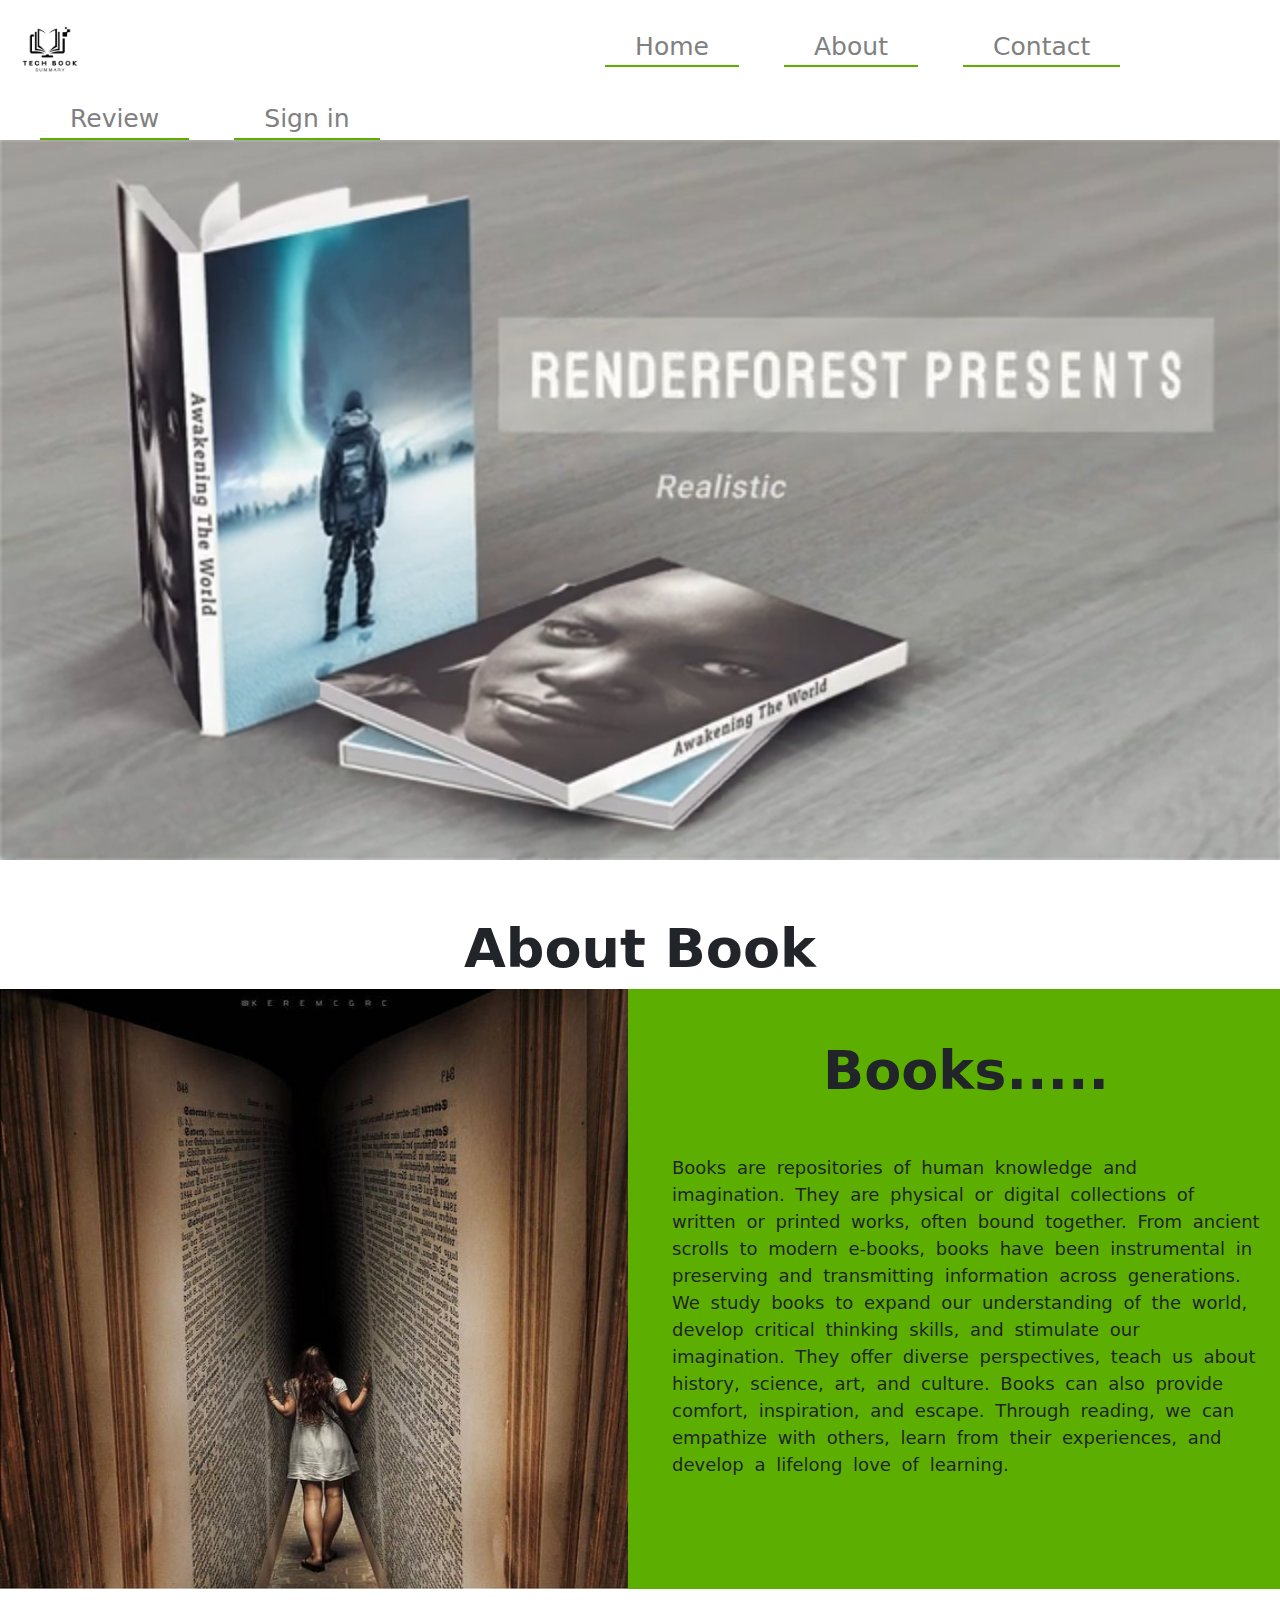
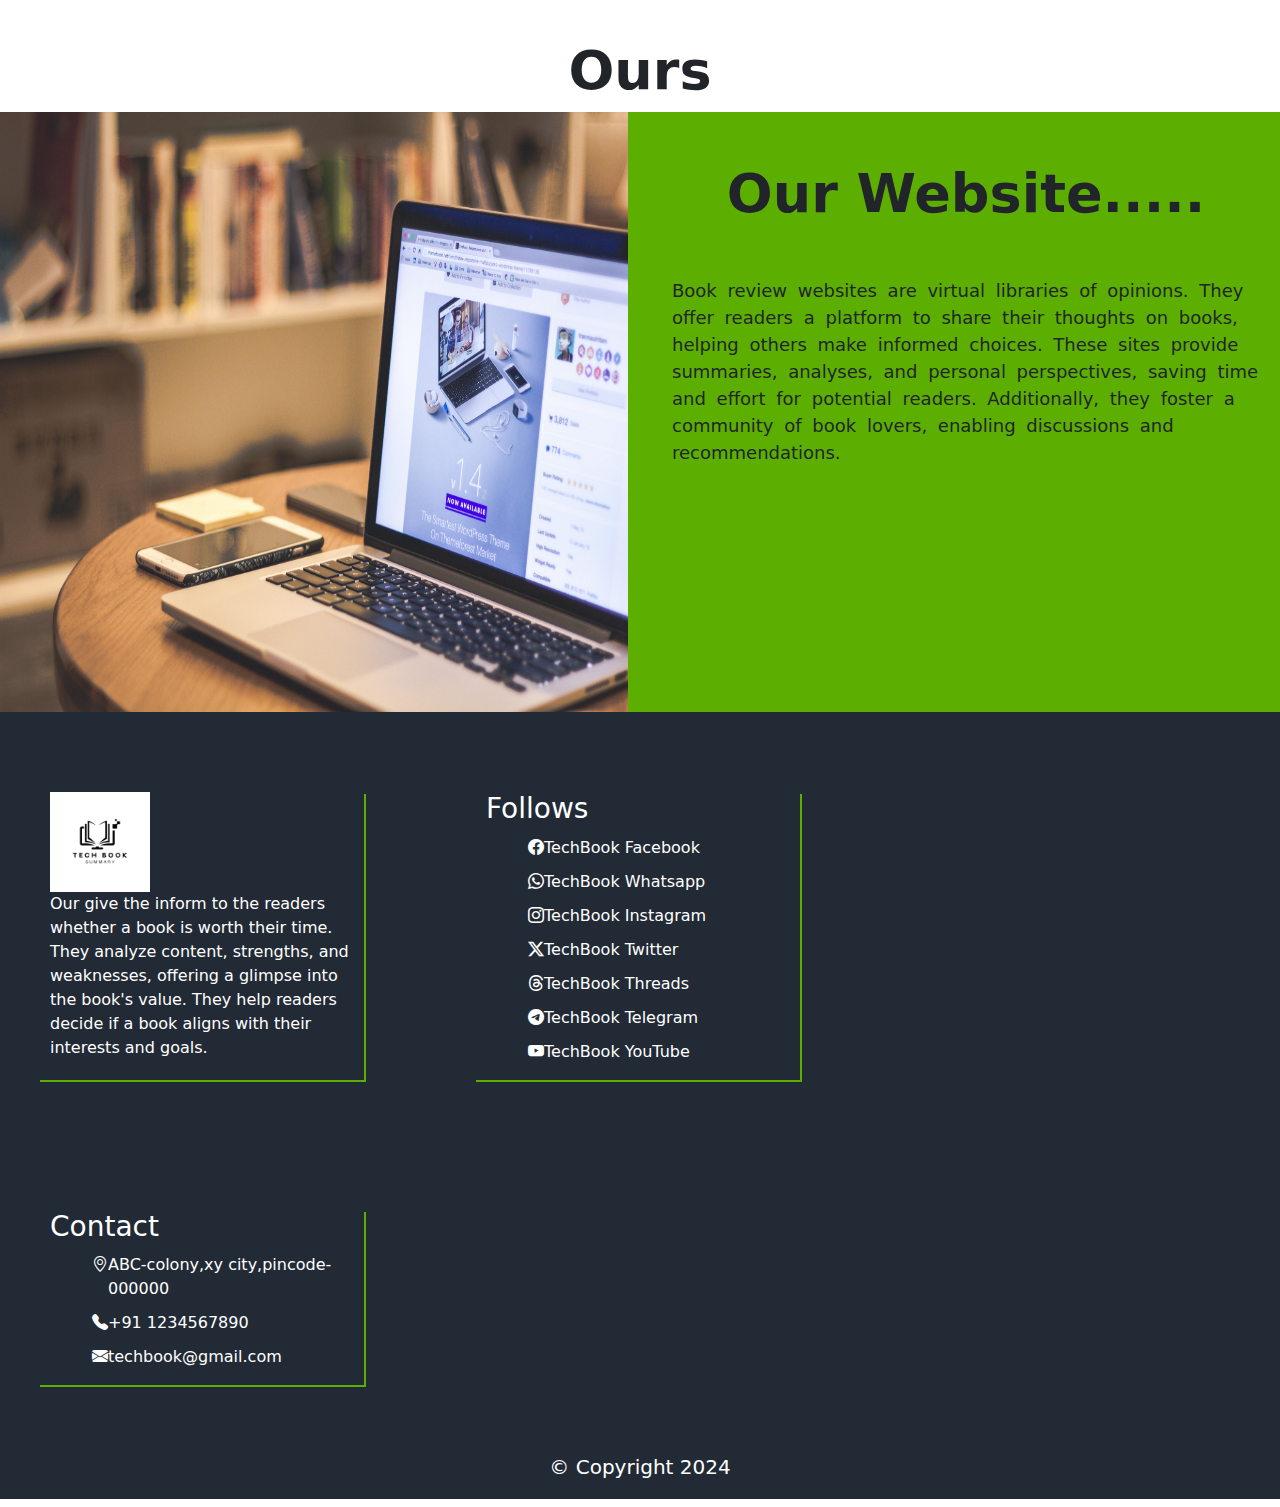
<file: demo/about.html>
<!DOCTYPE html>
<html lang="en">
<head>
    <meta charset="UTF-8">
    <meta name="viewport" content="width=device-width, initial-scale=1.0">
    <title>Document</title>
    <link rel="stylesheet" href="style.css">
    <link rel="stylesheet" href="https://cdn.jsdelivr.net/npm/bootstrap-icons@1.11.3/font/bootstrap-icons.min.css">
    <link rel="stylesheet" href="https://cdnjs.cloudflare.com/ajax/libs/font-awesome/4.7.0/css/font-awesome.min.css">
    <link href="https://cdn.jsdelivr.net/npm/bootstrap@5.3.3/dist/css/bootstrap.min.css" rel="stylesheet" integrity="sha384-QWTKZyjpPEjISv5WaRU9OFeRpok6YctnYmDr5pNlyT2bRjXh0JMhjY6hW+ALEwIH" crossorigin="anonymous">
    <script src="https://cdn.jsdelivr.net/npm/bootstrap@5.3.3/dist/js/bootstrap.bundle.min.js" integrity="sha384-YvpcrYf0tY3lHB60NNkmXc5s9fDVZLESaAA55NDzOxhy9GkcIdslK1eN7N6jIeHz" crossorigin="anonymous"></script>
</head>
<body>
    <div class="row">
        <div class="col-12">
            <header>
                <img src="assets/Logo.png" alt="Logo" width="100px" height="100px">
                    <a href="index.html" id="home">Home</a>
                    <a href="">About</a>
                    <a href="contact.html">Contact</a>
                    <a href="review.html">Review</a>
                    <a href="sign.html">Sign in</a>
            </header>
        </div>
    </div>
    <div class="row">
        <div class="col-12">
            <video  autoplay="autoplay" muted loop="true" width="100%">
                <source src="assets/Book Promotional Video Template.mp4" type="video/mp4"  >
            </video>
        </div>
    </div>
    <div class="topic">
        <h1>About Book</h1>
        <div class="book-about">
        <div class="row">
            <div class="col-6">
                <img src="assets/Caption This - 7 February - The Minds Journal.jpeg" alt="" width="100%" height="600px">
            </div>
            <div class="col-6">
                <h2>Books.....</h2>
                <p>Books are repositories of human knowledge and imagination. They are physical or digital collections of written or printed works, often bound together. From ancient scrolls to modern e-books, books have been instrumental in preserving and transmitting information across generations.

                    We study books to expand our understanding of the world, develop critical thinking skills, and stimulate our imagination. They offer diverse perspectives, teach us about history, science, art, and culture. Books can also provide comfort, inspiration, and escape. Through reading, we can empathize with others, learn from their experiences, and develop a lifelong love of learning.</p>
            </div>
        </div>
    </div>
    </div>
    <div class="ours">
        <h1>Ours</h1>
        <div class="our-review">
            <div class="row">
                <div class="col-6">
            <img src="assets/review.jpg" alt="" width="100%" height="600px">
        </div>
            <div class="col-6">
                <h2>Our Website.....</h2>
                <p>Book review websites are virtual libraries of opinions. They offer readers a platform to share their thoughts on books, helping others make informed choices. These sites provide summaries, analyses, and personal perspectives, saving time and effort for potential readers. Additionally, they foster a community of book lovers, enabling discussions and recommendations.</p>
            </div>
        </div>
    </div>
    <div class="footer">
        <div class="row">
            <div class="col-3">
                <img src="assets/Logo.png" alt="" width="100px" height="100px">
                <p>Our give the inform to the readers whether a book is worth their time.
                    They analyze content, strengths, and weaknesses, offering a glimpse into the book's value.  
                    They help readers decide if a book aligns with their interests and goals.
                </p>
            </div>
            <div class="col-3">
                <h3>Follows</h3>
                <ul>
                    <li><i class="bi bi-facebook"></i>TechBook Facebook</li>
                    <li><i class="bi bi-whatsapp"></i>TechBook Whatsapp</li>
                    <li><i class="bi bi-instagram"></i>TechBook Instagram</li>
                    <li><i class="bi bi-twitter-x"></i>TechBook Twitter</li>
                    <li><i class="bi bi-threads"></i>TechBook Threads</li>
                    <li><i class="bi bi-telegram"></i>TechBook Telegram</li>
                    <li><i class="bi bi-youtube"></i>TechBook YouTube</li>
                </ul>
            </div>
            <div class="col-3">
                <h3>Contact</h3>
                <ul>
                    <li><i class="bi bi-geo-alt"></i>ABC-colony,xy city,pincode-000000</li>
                    <li><i class="bi bi-telephone-fill"></i>+91 1234567890</li>
                    <li><i class="bi bi-envelope-fill"></i>techbook@gmail.com</li>
                </ul>
            </div>
        </div>
        <h5>&copy; Copyright 2024</h5>
      </div>
</body>
</html>
</file>
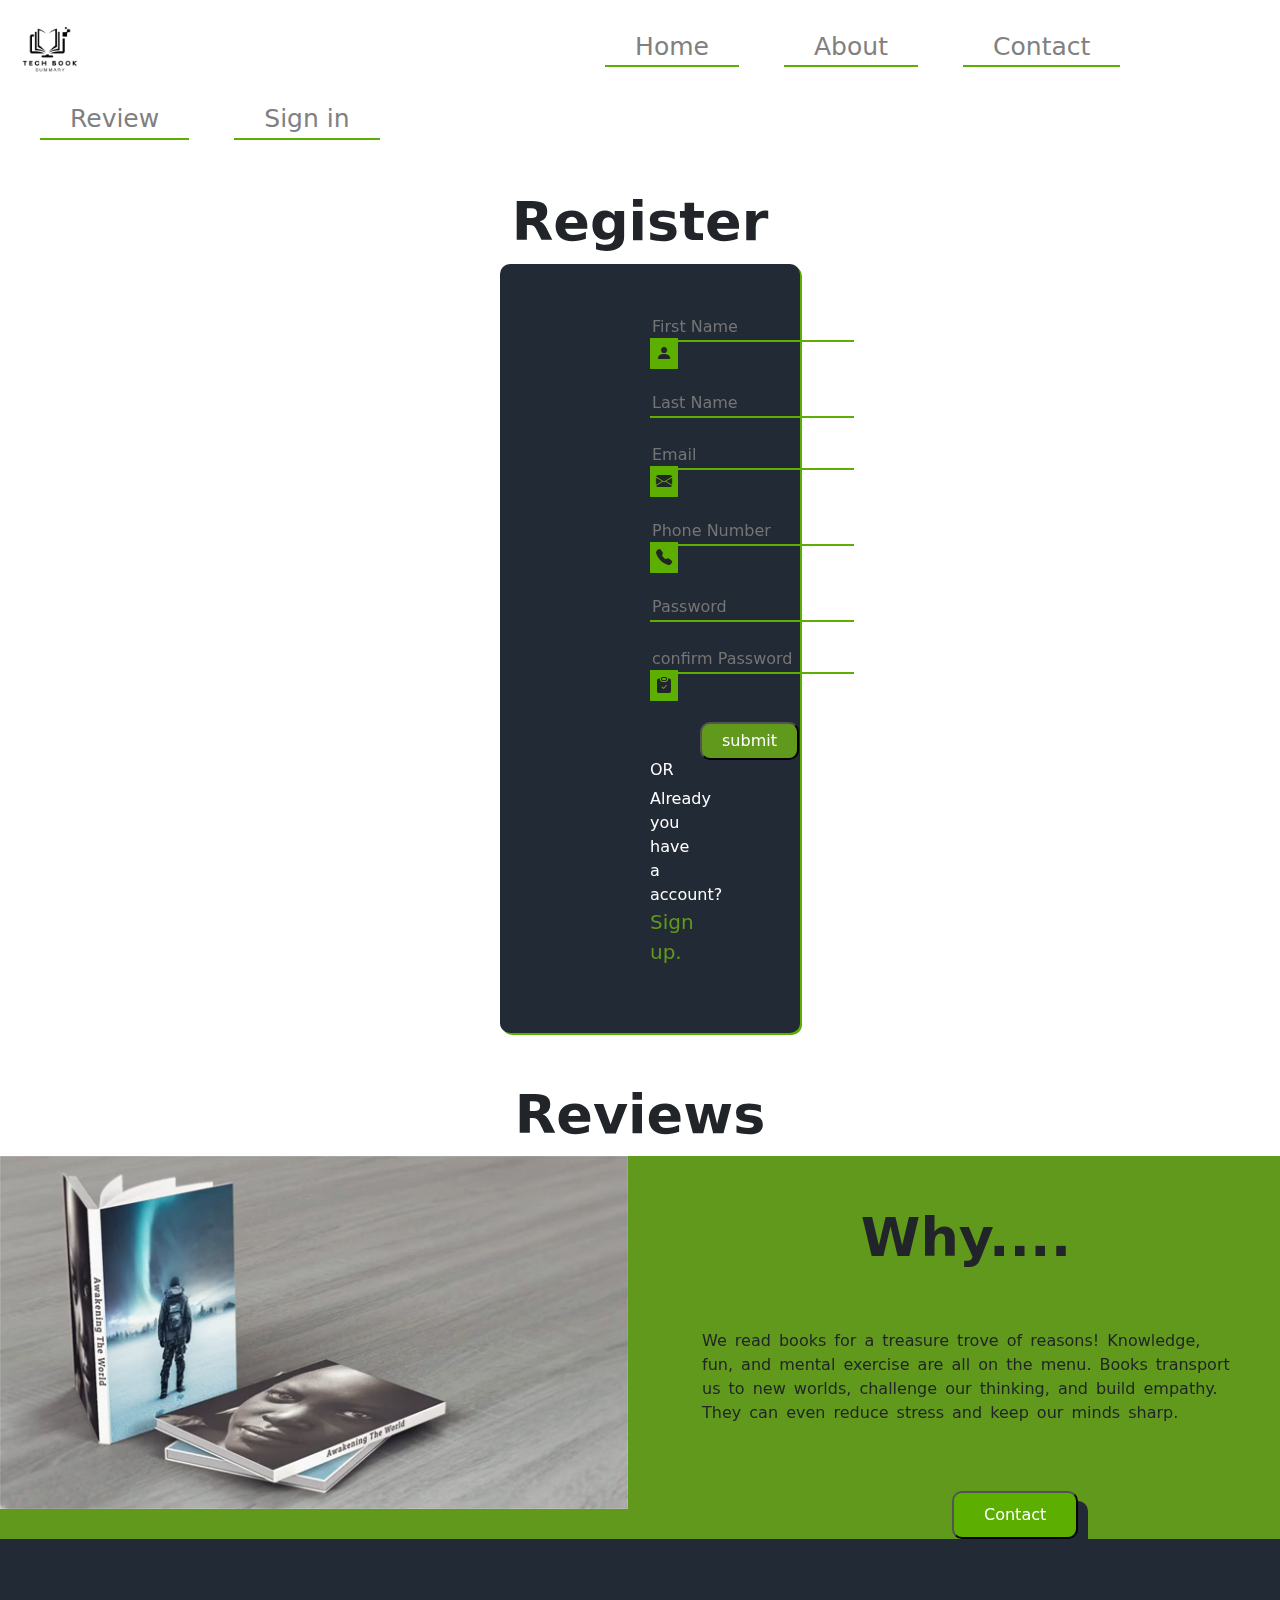
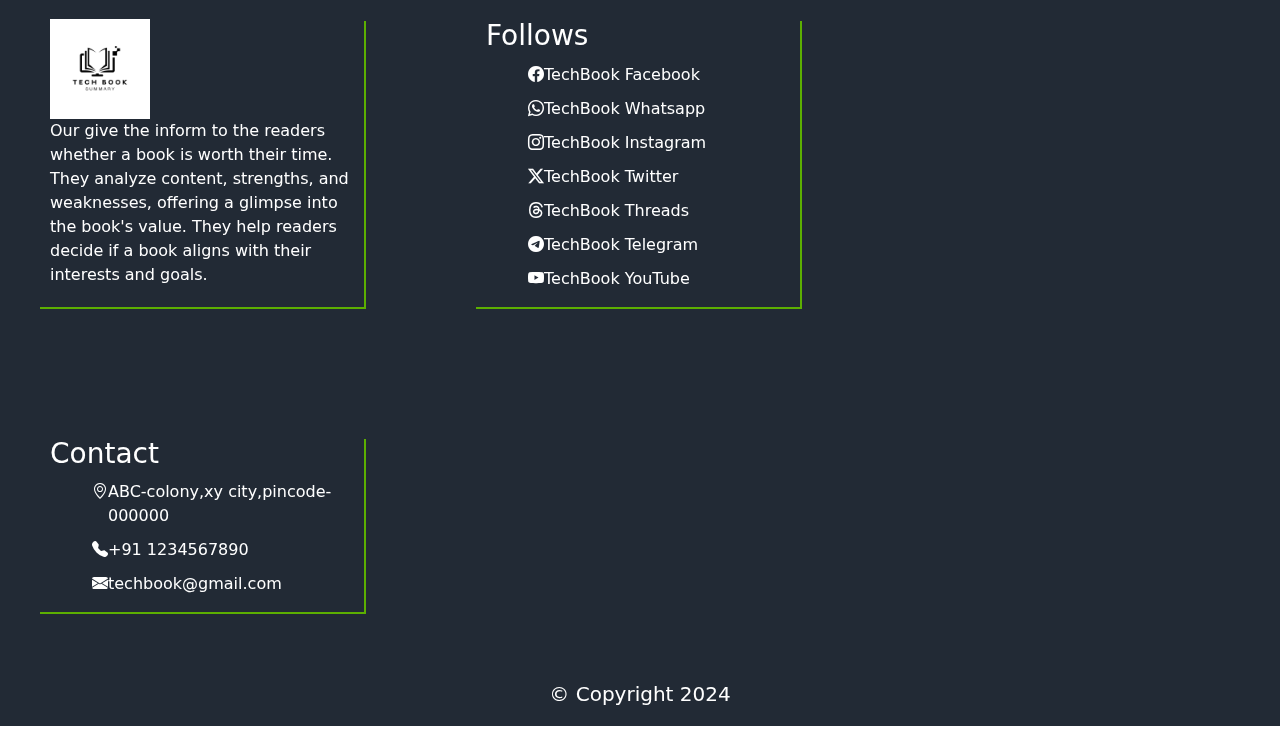
<file: demo/contact.html>
<!DOCTYPE html>
<html lang="en">
<head>
    <meta charset="UTF-8">
    <meta name="viewport" content="width=device-width, initial-scale=1.0">
    <link href="https://cdn.jsdelivr.net/npm/bootstrap@5.3.3/dist/css/bootstrap.min.css" rel="stylesheet" integrity="sha384-QWTKZyjpPEjISv5WaRU9OFeRpok6YctnYmDr5pNlyT2bRjXh0JMhjY6hW+ALEwIH" crossorigin="anonymous">
    <script src="https://cdn.jsdelivr.net/npm/bootstrap@5.3.3/dist/js/bootstrap.bundle.min.js" integrity="sha384-YvpcrYf0tY3lHB60NNkmXc5s9fDVZLESaAA55NDzOxhy9GkcIdslK1eN7N6jIeHz" crossorigin="anonymous"></script>
    <title>Document</title>
    <link rel="stylesheet" href="style.css">
    <link rel="stylesheet" href="https://cdn.jsdelivr.net/npm/bootstrap-icons@1.11.3/font/bootstrap-icons.min.css">
    <link rel="stylesheet" href="https://cdnjs.cloudflare.com/ajax/libs/font-awesome/4.7.0/css/font-awesome.min.css">
</head>
<body>
    <script>
        var mail=document.getElementById("email");
        function message(){
            if(email=="/^[a-zA-Z0-9,%+-]+@[a-zA-Z0-9.]+\.[a-zA-Z]{2,}$/")
            alert("form submitted successfully")

        }
        message();
    </script>
    <div class="row">
        <div class="col-12">
            <header>
                <img src="assets/Logo.png" alt="Logo" width="100px" height="100px">
                    <a href="index.html" id="home">Home</a>
                    <a href="#rev">About</a>
                    <a href="contact.html">Contact</a>
                    <a href="review.html">Review</a>
                    <a href="sign.html">Sign in</a>
            </header>
        </div>
    </div>
    <div class="title">
        <h1>Register</h1>
    </div>
    <div class="contacts">
        <div class="form">
            <form>
                    <input type="text" placeholder="First Name"><i class="bi bi-person-fill"></i><br><br>
                    <input type="text" placeholder="Last Name"><br><br>
                    <input type="email" placeholder="Email" id="email" ><i class="bi bi-envelope-fill"></i><br><br>
                    <input type="text" placeholder="Phone Number"><i class="bi bi-telephone-fill"></i><br><br>
                    <input type="password" placeholder="Password"><br><br>
                    <input type="password" placeholder="confirm Password"><i class="bi bi-clipboard-check-fill"></i><br><br>
                    <button type="submit">submit</button>
                    <h6>OR</h6>
                    <p>Already you have a account?<a href="sign.html">Sign up.</a>
                    </account></p>
            </form>
        </div>
    </div>
    <div class="video">
        <h1>Reviews</h1>
        <div class="row">
            <div class="col-6">
                <video  autoplay="autoplay" muted loop="true" width="100%">
                    <source src="assets/Book Promotional Video Template.mp4" type="video/mp4"  >
                </video>
            </div>
            <div class="col-6">
                <h1>Why....</h1>
                <p>We read books for a treasure trove of reasons!  Knowledge, fun, and mental exercise are all on the menu.
                    Books transport us to new worlds, challenge our thinking, and build empathy. 
                    They can even reduce stress and keep our minds sharp.</p>
                    <button type="button"><a href="">Contact</a></button>
            </div>
        </div>
      </div>
    <div class="footer">
        <div class="row">
            <div class="col-3">
                <img src="assets/Logo.png" alt="" width="100px" height="100px">
                <p>Our give the inform to the readers whether a book is worth their time.
                    They analyze content, strengths, and weaknesses, offering a glimpse into the book's value.  
                    They help readers decide if a book aligns with their interests and goals.
                </p>
            </div>
            <div class="col-3">
                <h3>Follows</h3>
                <ul>
                    <li><i class="bi bi-facebook"></i>TechBook Facebook</li>
                    <li><i class="bi bi-whatsapp"></i>TechBook Whatsapp</li>
                    <li><i class="bi bi-instagram"></i>TechBook Instagram</li>
                    <li><i class="bi bi-twitter-x"></i>TechBook Twitter</li>
                    <li><i class="bi bi-threads"></i>TechBook Threads</li>
                    <li><i class="bi bi-telegram"></i>TechBook Telegram</li>
                    <li><i class="bi bi-youtube"></i>TechBook YouTube</li>
                </ul>
            </div>
            <div class="col-3">
                <h3>Contact</h3>
                <ul>
                    <li><i class="bi bi-geo-alt"></i>ABC-colony,xy city,pincode-000000</li>
                    <li><i class="bi bi-telephone-fill"></i>+91 1234567890</li>
                    <li><i class="bi bi-envelope-fill"></i>techbook@gmail.com</li>
                </ul>
            </div>
        </div>
        <h5>&copy; Copyright 2024</h5>
      </div>
</body>
</html>
</file>
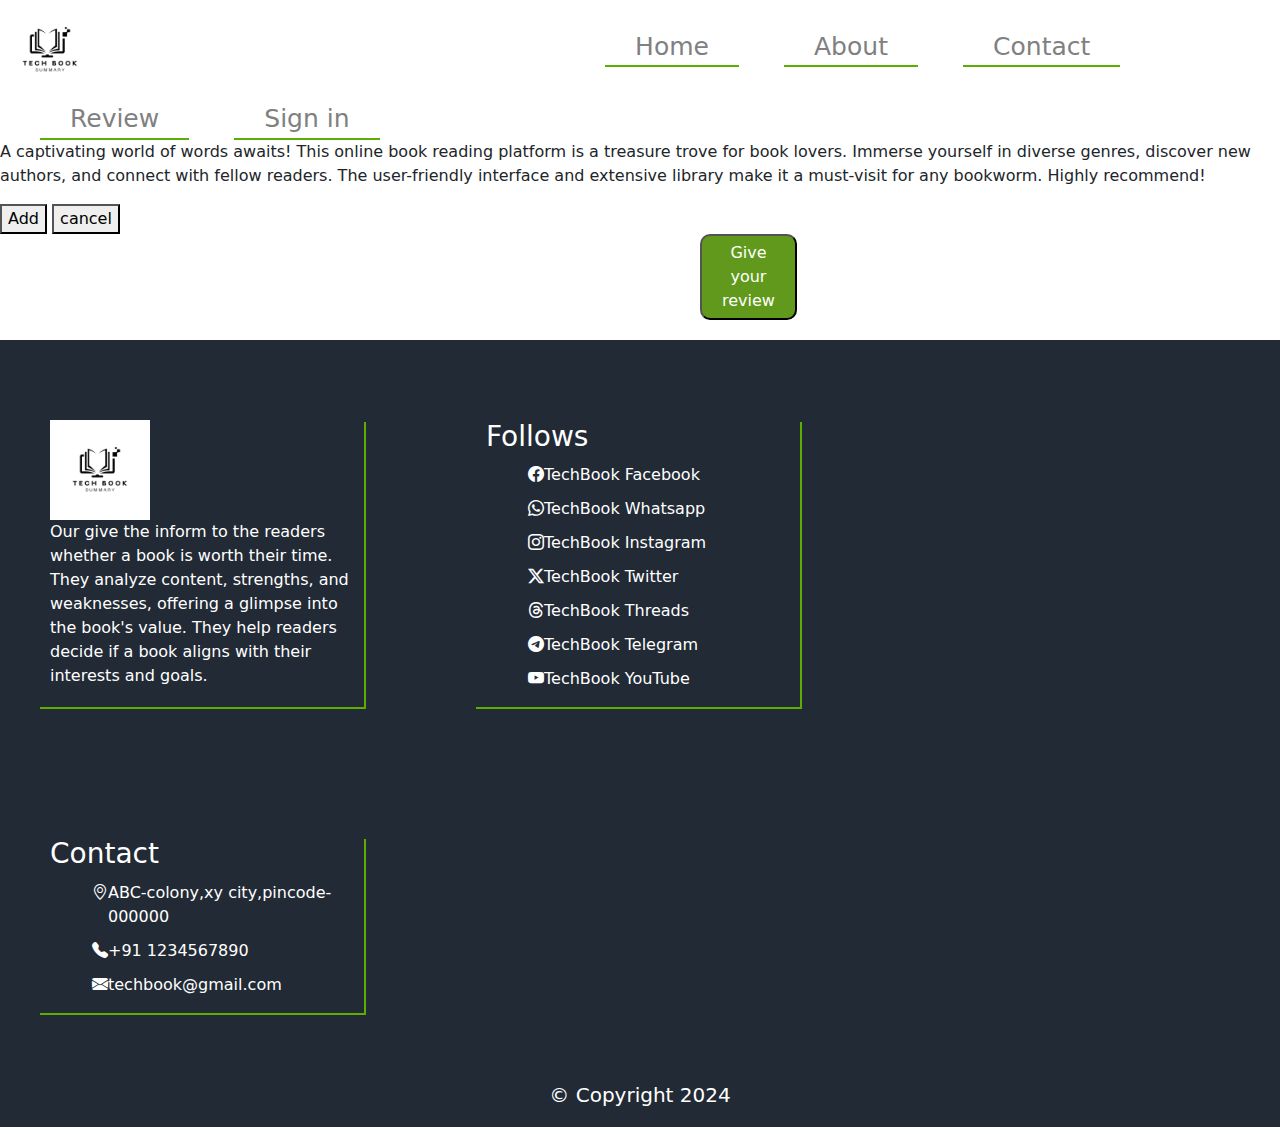
<file: demo/review.html>
<!DOCTYPE html>
<html lang="en">
<head>
    <meta charset="UTF-8">
    <meta name="viewport" content="width=device-width, initial-scale=1.0">
    <title>Document</title>
    <link href="https://cdn.jsdelivr.net/npm/bootstrap@5.3.3/dist/css/bootstrap.min.css" rel="stylesheet" integrity="sha384-QWTKZyjpPEjISv5WaRU9OFeRpok6YctnYmDr5pNlyT2bRjXh0JMhjY6hW+ALEwIH" crossorigin="anonymous">
    <script src="https://cdn.jsdelivr.net/npm/bootstrap@5.3.3/dist/js/bootstrap.bundle.min.js" integrity="sha384-YvpcrYf0tY3lHB60NNkmXc5s9fDVZLESaAA55NDzOxhy9GkcIdslK1eN7N6jIeHz" crossorigin="anonymous"></script>
        <link rel="stylesheet" href="style.css">
        <link rel="stylesheet" href="https://cdn.jsdelivr.net/npm/bootstrap-icons@1.11.3/font/bootstrap-icons.min.css">
    <link rel="stylesheet" href="https://cdnjs.cloudflare.com/ajax/libs/font-awesome/4.7.0/css/font-awesome.min.css">
</head>
<body>
    <div class="row">
        <div class="col-12">
            <header>
                <img src="assets/Logo.png" alt="Logo" width="100px" height="100px">
                    <a href="" id="home">Home</a>
                    <a href="about.html">About</a>
                    <a href="contact.html">Contact</a>
                    <a href="">Review</a>
                    <a href="sign.html">Sign in</a>
            </header>
        </div>
    </div>
    <div>
        <p>A captivating world of words awaits! This online book reading platform is a treasure trove for book lovers. 
            Immerse yourself in diverse genres, discover new authors, and connect with fellow readers.
             The user-friendly interface and extensive library make it a must-visit for any bookworm. Highly recommend!</p>
             <button>Add</button>
             <button>cancel</button>
    </div>
    <div class="popupbox"></div>
    <div class="reviewupdate">
        <button>Give your review</button>
    </div>
    <div class="footer">
        <div class="row">
            <div class="col-3">
                <img src="assets/Logo.png" alt="" width="100px" height="100px">
                <p>Our give the inform to the readers whether a book is worth their time.
                    They analyze content, strengths, and weaknesses, offering a glimpse into the book's value.  
                    They help readers decide if a book aligns with their interests and goals.
                </p>
            </div>
            <div class="col-3">
                <h3>Follows</h3>
                <ul>
                    <li><i class="bi bi-facebook"></i>TechBook Facebook</li>
                    <li><i class="bi bi-whatsapp"></i>TechBook Whatsapp</li>
                    <li><i class="bi bi-instagram"></i>TechBook Instagram</li>
                    <li><i class="bi bi-twitter-x"></i>TechBook Twitter</li>
                    <li><i class="bi bi-threads"></i>TechBook Threads</li>
                    <li><i class="bi bi-telegram"></i>TechBook Telegram</li>
                    <li><i class="bi bi-youtube"></i>TechBook YouTube</li>
                </ul>
            </div>
            <div class="col-3">
                <h3>Contact</h3>
                <ul>
                    <li><i class="bi bi-geo-alt"></i>ABC-colony,xy city,pincode-000000</li>
                    <li><i class="bi bi-telephone-fill"></i>+91 1234567890</li>
                    <li><i class="bi bi-envelope-fill"></i>techbook@gmail.com</li>
                </ul>
            </div>
        </div>
        <h5>&copy; Copyright 2024</h5>
      </div>
</body>
</html>
</file>
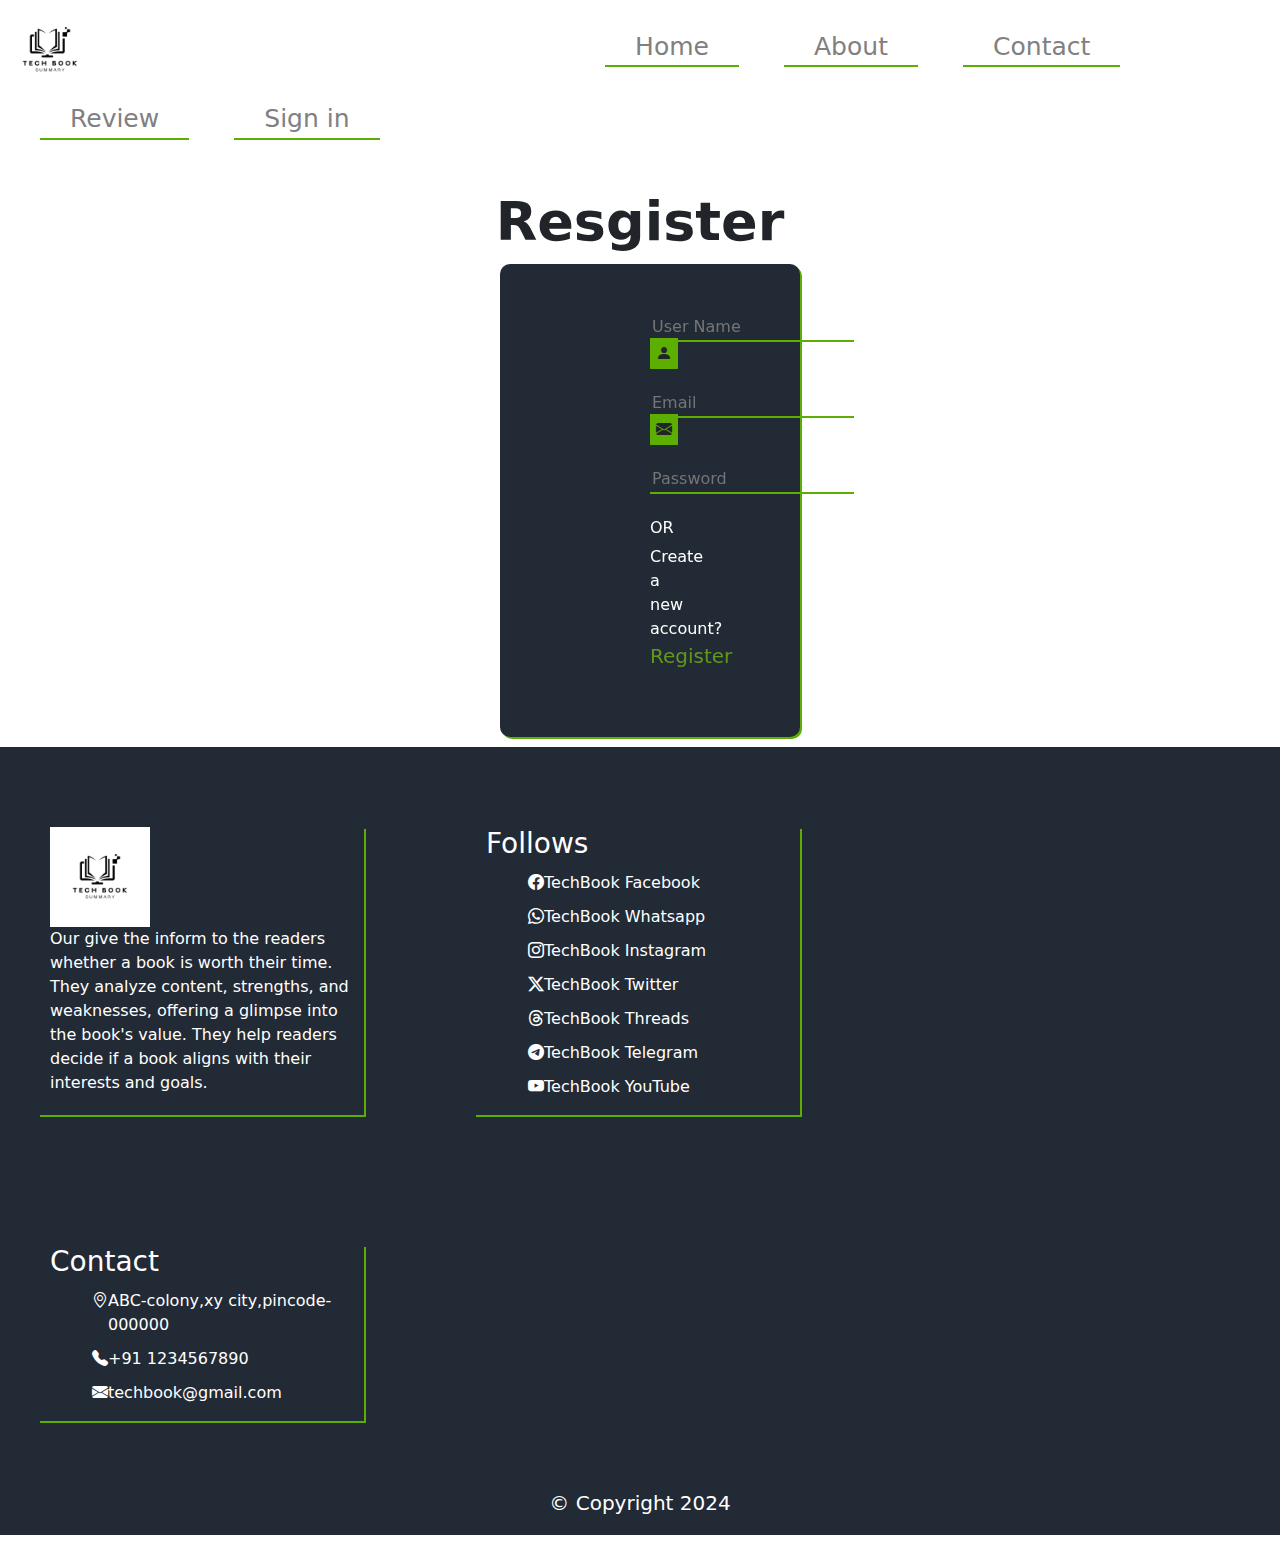
<file: demo/sign.html>
<!DOCTYPE html>
<html lang="en">
<head>
    <meta charset="UTF-8">
    <meta name="viewport" content="width=device-width, initial-scale=1.0">
    <title>Document</title>
    <link href="https://cdn.jsdelivr.net/npm/bootstrap@5.3.3/dist/css/bootstrap.min.css" rel="stylesheet" integrity="sha384-QWTKZyjpPEjISv5WaRU9OFeRpok6YctnYmDr5pNlyT2bRjXh0JMhjY6hW+ALEwIH" crossorigin="anonymous">
    <script src="https://cdn.jsdelivr.net/npm/bootstrap@5.3.3/dist/js/bootstrap.bundle.min.js" integrity="sha384-YvpcrYf0tY3lHB60NNkmXc5s9fDVZLESaAA55NDzOxhy9GkcIdslK1eN7N6jIeHz" crossorigin="anonymous"></script>
        <link rel="stylesheet" href="style.css">
        <link rel="stylesheet" href="https://cdn.jsdelivr.net/npm/bootstrap-icons@1.11.3/font/bootstrap-icons.min.css">
    <link rel="stylesheet" href="https://cdnjs.cloudflare.com/ajax/libs/font-awesome/4.7.0/css/font-awesome.min.css">
</head>
<body>
    <div class="row">
        <div class="col-12">
            <header>
                <img src="assets/Logo.png" alt="Logo" width="100px" height="100px">
                    <a href="" id="home">Home</a>
                    <a href="about.html">About</a>
                    <a href="contact.html">Contact</a>
                    <a href="review.html">Review</a>
                    <a href="sign.html">Sign in</a>
            </header>
        </div>
    </div>
    <div class="title">
        <h1>Resgister</h1>
    </div>
    <div class="contacts">
        <div class="form">
            <form>
                <input type="text" placeholder="User Name"><i class="bi bi-person-fill"></i><br><br>
                <input type="email" placeholder="Email"><i class="bi bi-envelope-fill"></i><br><br>
                <input type="password" placeholder="Password"><br><br>
                <h6>OR</h6>
                    <p>Create a new account?<a href="contact.html">Register</a>
                    </account></p>
            </form>
        </div>
    </div>
    <div class="footer">
        <div class="row">
            <div class="col-3">
                <img src="assets/Logo.png" alt="" width="100px" height="100px">
                <p>Our give the inform to the readers whether a book is worth their time.
                    They analyze content, strengths, and weaknesses, offering a glimpse into the book's value.  
                    They help readers decide if a book aligns with their interests and goals.
                </p>
            </div>
            <div class="col-3">
                <h3>Follows</h3>
                <ul>
                    <li><i class="bi bi-facebook"></i>TechBook Facebook</li>
                    <li><i class="bi bi-whatsapp"></i>TechBook Whatsapp</li>
                    <li><i class="bi bi-instagram"></i>TechBook Instagram</li>
                    <li><i class="bi bi-twitter-x"></i>TechBook Twitter</li>
                    <li><i class="bi bi-threads"></i>TechBook Threads</li>
                    <li><i class="bi bi-telegram"></i>TechBook Telegram</li>
                    <li><i class="bi bi-youtube"></i>TechBook YouTube</li>
                </ul>
            </div>
            <div class="col-3">
                <h3>Contact</h3>
                <ul>
                    <li><i class="bi bi-geo-alt"></i>ABC-colony,xy city,pincode-000000</li>
                    <li><i class="bi bi-telephone-fill"></i>+91 1234567890</li>
                    <li><i class="bi bi-envelope-fill"></i>techbook@gmail.com</li>
                </ul>
            </div>
        </div>
        <h5>&copy; Copyright 2024</h5>
      </div>
</body>
</html>
</file>
<file: demo/style.css>
header a{
    display: inline-block;
    text-decoration: none;
    margin: 0px 0px 0px 40px;
    padding: 0px 30px;
    color: gray;
    font-size: 25px;
    background-color:transparent;
    border: none;
    border-bottom: 2px solid #5caf01;
}
#home{
    margin-left: 500px;
}
#image{
    position: absolute;
    top: 0px;
    z-index: -1;
    width: 100%;
}
.search{
    margin-bottom: 310px;
}
.search input{
    margin: 30px 0px 100px 20px;
    width: 400px;
    height: 40px;
    background-color:transparent;
    border: 3px solid #5caf01;
    border-top: transparent;
    border-right: transparent;
    border-left:transparent;
}
.search button{
    background-color:#5caf01;
    color: white;
    padding: 8px 10px;
    margin: 10px 0px 0px 5px;
    border: transparent;
    font-size:20px;
    border-radius:10px;
}
.search button:hover{
    background-color:transparent;
    border: 2px solid #5caf01;
    border-radius:10px;
    color: #5caf01;
}
.search i{
    margin: 0px 0px 0px 200px;
}
#proverb {
    color: white;
    margin: 50px 750px 0px 100px;
}
.rev{
    position: relative;
    padding: 10px;
    background-color: #5caf01;
}
.rev .row .col-12{
    margin: 0px 0px 10px 0px;
    padding-left: 100px;
}
.rev .row .col-12 i{
    margin: 100px 150px ;
}
.empowered {
    text-align: center;
}
.empowered h5{
    margin-top: 50px;
}
.empowered h1{
    font-size:54px;
    font-weight: bold;
}
.container .col-3{
    margin: 10px 60px 10px 50px;
    box-shadow: 2px 2px #5caf01;
}
.container .col-3 img{
    padding:10px 50px 0px 50px;
}
.container .col-3 h6{
    text-align: center;
}
.container .col-3 a{
    text-decoration: none;
    text-align: center;
    color: black;
    font-size: 30px;
}
.image{
    text-align: center;
}
.image h1{
    margin-top:50px;
    font-size:54px;
    font-weight: bold;
}
.image h6{
    margin:10px 0px;
    letter-spacing: 2px;
    word-spacing: 15px;
}
.footer{
    background-color:#222a35;
}
.footer li{
    display: flex;
    list-style-type: none;
    margin: 10px;
}
.footer .col-3{
    margin: 80px 60px 50px 50px;
    /* border: 1px solid #5caf01; */
    box-shadow: 2px 2px #5caf01;
    color: white;
    }
.footer h5{
    color: white;
    padding: 20px;
    text-align: center;
}
.video .row{
    background-color:#60991b;
}
.video h1{
    margin-top:50px;
    font-size:54px;
    font-weight: bold;
    text-align: center;
}
.video p{
    padding:50px;
    word-spacing: 3px;
}
.video button{
    margin: 0px 300px;
    padding:10px 30px;
    border-radius: 10px;
    background-color: #5caf01;
    box-shadow: 10px 10px #222a35;
}
.video a{
    text-decoration: none;
    color: white;
}
.contacts{
    border:transparent;
    box-shadow: 2px 2px #5caf01;
    margin:10px 500px ;
    padding: 10px 150px;
    background-color: #222a35;
    border-radius: 10px;
    backdrop-filter: blur(20px);
}
.contacts input{
    border: 2px solid #5caf01;
    border-top: transparent;
    border-right: transparent;
    border-left:transparent;
    background-color: transparent;
}
.contacts i{
    background-color: #5caf01;
    padding: 5px;
    border: 1px solid #5caf01;
}
.contacts button{
    margin:0px 50px;
    border-radius: 10px;
    background-color: #60991b;
    color: white;
    padding: 5px 20px;
}
.contacts .form{
    padding: 40px 0px;
}
.title h1{
    margin-top:50px;
    font-size:54px;
    font-weight: bold;
    text-align: center;
}
.contacts h6{
    color:white;
    text-align: center;
}
.contacts p{
    color:white;

}
.contacts a{
    text-decoration: none;
    color: #60991b;
    font-size: 20px;
}
.topic h1{
    margin-top:50px;
    font-size:54px;
    font-weight: bold;
    text-align: center;
}
.book-about{
    background-color:#5caf01;
}
.book-about h2{
    margin-top:50px;
    font-size:54px;
    font-weight: bold;
    text-align: center;
}
.book-about p{
    margin: 50px 20px;
    word-spacing: 5px;
    font-size: 18px;
    font-weight: 100px;
}
.ours h1{
    margin-top:50px;
    font-size:54px;
    font-weight: bold;
    text-align: center; 
}
.our-review{
    background-color:#5caf01;
}
.our-review h2{
    margin-top:50px;
    font-size:54px;
    font-weight: bold;
    text-align: center;
}
.our-review p{
    margin: 50px 20px;
    word-spacing: 5px;
    font-size: 18px;
    font-weight: 100px;
}
.reviewupdate button{
margin:0px 700px 20px;
border-radius: 10px;
background-color: #60991b;
color: white;
padding: 5px 20px;
}
</file>
